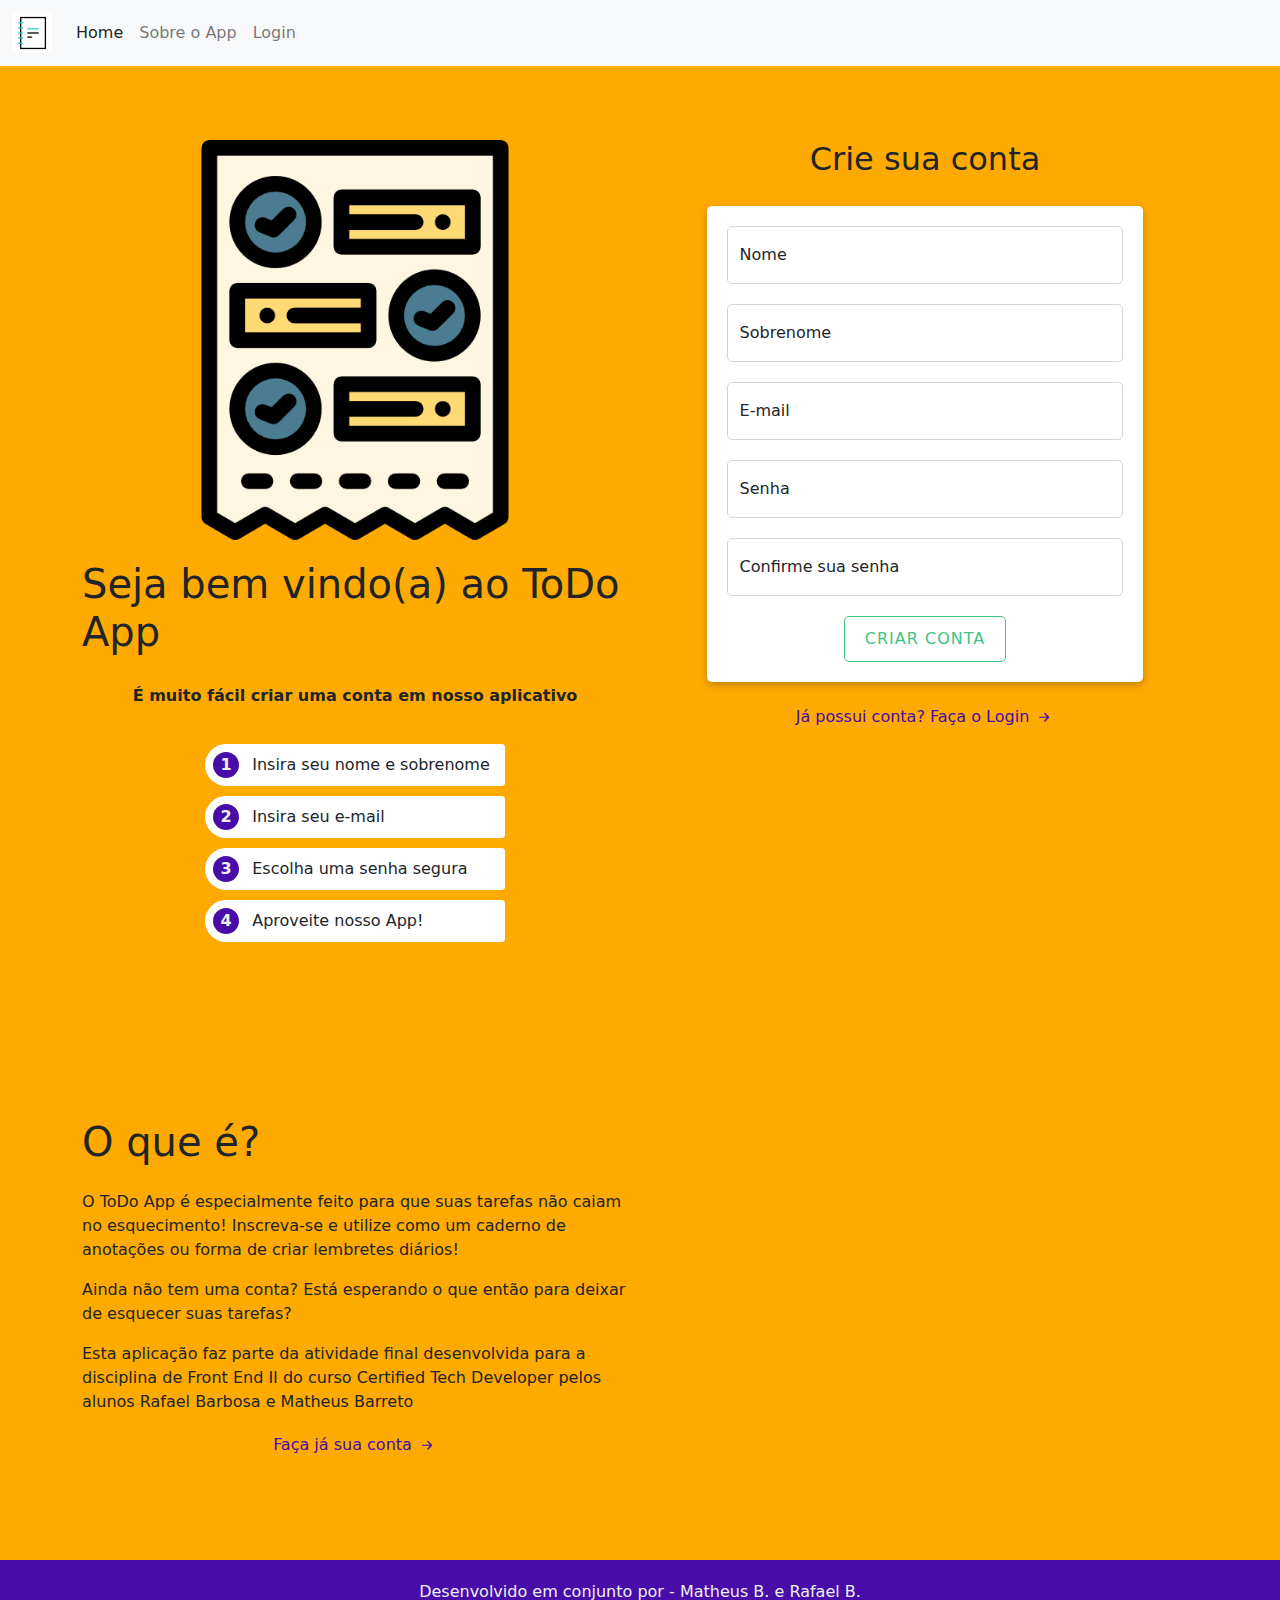
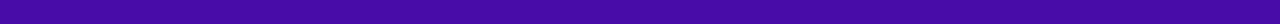
<file: index.html>
<!DOCTYPE html>
<html lang="en">

<head>
    <meta charset="UTF-8">
    <meta http-equiv="X-UA-Compatible" content="IE=edge">
    <meta name="viewport" content="width=device-width, initial-scale=1.0">
    <link rel="stylesheet" href="./assets/css/bootstrap.min.css">
    <link rel="stylesheet" href="./assets/css/bootstrap-icons.css">
    <link rel="stylesheet" href="./assets/css/style.css">
    <title>ToDo App - Criar Cadastro</title>
</head>

<body>
    <header>
        <nav class="navbar navbar-expand-lg navbar-light bg-light">
            <div class="container-fluid">
                <a class="navbar-brand" href="#"><img src="./assets/img/caderno.gif" alt="Logo ToDo App"></a>
                <button class="navbar-toggler" type="button" data-bs-toggle="collapse"
                    data-bs-target="#navbarSupportedContent" aria-controls="navbarSupportedContent"
                    aria-expanded="false" aria-label="Toggle navigation">
                    <span class="navbar-toggler-icon"></span>
                </button>
                <div class="collapse navbar-collapse" id="navbarSupportedContent">
                    <ul class="navbar-nav me-auto mb-2 mb-lg-0" id="main-menu">
                        <li class="nav-item">
                            <a class="nav-link active" aria-current="page" href="#top">Home</a>
                        </li>
                        <li class="nav-item">
                            <a class="nav-link" aria-current="page" href="#about">Sobre o App</a>
                        </li>
                        <li class="nav-item">
                            <a class="nav-link" href="login.html" id="loginMenuBtn">Login</a>
                        </li>
                    </ul>
                </div>

                <div class="d-flex flex-row user-data">
                    <i class="bi bi-person-circle d-none" id="iconUser"></i>
                    <div class="d-flex flex-column">
                      <p id="userName"></p>
                      <p id="userEmail"></p>
                    </div>    
                  </div>
            </div>
        </nav>
    </header>
    <span id="top"></span>
    <main>
        <section class="intro">
            <div class="container">
                <div class="row">
                    <div class="col-12 col-lg-6 texto-intro">

                        <img src="./assets/img/tarefas.png" alt="Logo ToDo App" class="logo">
                        <h1>Seja bem vindo(a) ao ToDo App</h1>
                        <p><b>É muito fácil criar uma conta em nosso aplicativo</b></p>
                        <ol class="step-create-account">
                            <li>Insira seu nome e sobrenome</li>
                            <li>Insira seu e-mail</li>
                            <li>Escolha uma senha segura</li>
                            <li>Aproveite nosso App!</li>
                        </ol>
                    </div>

                    <div class="col-12 col-lg-6 form-intro" id="createAccount">
                        <h2>Crie sua conta</h2>
                        <form name="formCreateAccount" id="formCreateAccount" class="form-data">
                            <div class="form-floating">
                                <input type="text" name="nome" id="nome" class="form-control" placeholder="Nome">
                                <label for="nome">Nome</label>
                            </div>

                            <div class="form-floating">
                                <input type="text" name="sobrenome" id="sobrenome" class="form-control"
                                    placeholder="Sobrenome">
                                <label for="sobrenome">Sobrenome</label>
                            </div>

                            <div class="form-floating">
                                <input type="email" name="email" id="email" class="form-control" placeholder="E-mail">
                                <label for="email">E-mail</label>
                            </div>

                            <div class="form-floating">
                                <input type="password" name="senha" id="senha" class="form-control" placeholder="Senha">
                                <label for="senha">Senha</label>
                            </div>

                            <div class="form-floating">
                                <input type="password" name="confirmaSenha" id="confirmaSenha" class="form-control"
                                    placeholder="Confirme sua Senha">
                                <label for="confirmaSenha">Confirme sua senha</label>
                            </div>
                            <button type="submit" class="button">Criar Conta</button>
                        </form>
                        <a href="login.html" class="btn-link">Já possui conta? Faça o Login</a>
                    </div>
                </div>
            </div>

        </section>

        <section class="about" id="about">
            <div class="container">
                <div class="row">

                    <div class="col-12 col-lg-6 d-flex flex-column justify-content-center">
                        <h1 class="mb-4">O que é?</h1>
                        <p>O ToDo App é especialmente feito para que suas tarefas não caiam no esquecimento! 
                        Inscreva-se e utilize como um caderno de anotações ou forma de criar lembretes diários!</p>
                        <p>Ainda não tem uma conta? Está esperando o que então para deixar de esquecer suas tarefas?</p>
                        <p>Esta aplicação faz parte da atividade final desenvolvida para a disciplina de Front End II do curso Certified Tech Developer pelos alunos Rafael Barbosa e Matheus Barreto</p>

                        <a href="#createAccount" class="btn-link">Faça já sua conta</a>
                    </div>

                </div>
            </div>
        </section>

        <!-- Modal de mensagem -->

        <div class="modal fade" id="modalMessage" tabindex="-1" aria-labelledby="modalUpdateTaskLabel" aria-hidden="true">
            <div class="modal-dialog">
              <div class="modal-content">
                <div class="modal-header">
                  <h5 class="modal-title" id="modalMessageTitle"></h5>
                  <button type="button" class="btn-close" data-bs-dismiss="modal" aria-label="Close"></button>
                </div>
                <div class="modal-body">
                  <i class="bi" id="modalMessageIcon"></i>
                  <p id="modalMessageBody"></p>
                </div>
                <div class="modal-footer">
                  <button type="button" class="btn btn-secondary" data-bs-dismiss="modal">Fechar</button>
                  <!-- <button type="button" class="btn btn-primary">Save changes</button> -->
                </div>
              </div>
            </div>
          </div>


    </main>

    <footer>
        Desenvolvido em conjunto por - Matheus B. e Rafael B. 
    </footer>

    <script src="./assets/js/bootstrap.min.js"></script>
    <script src="./assets/js/account.js"></script>
</body>

</html>
</file>
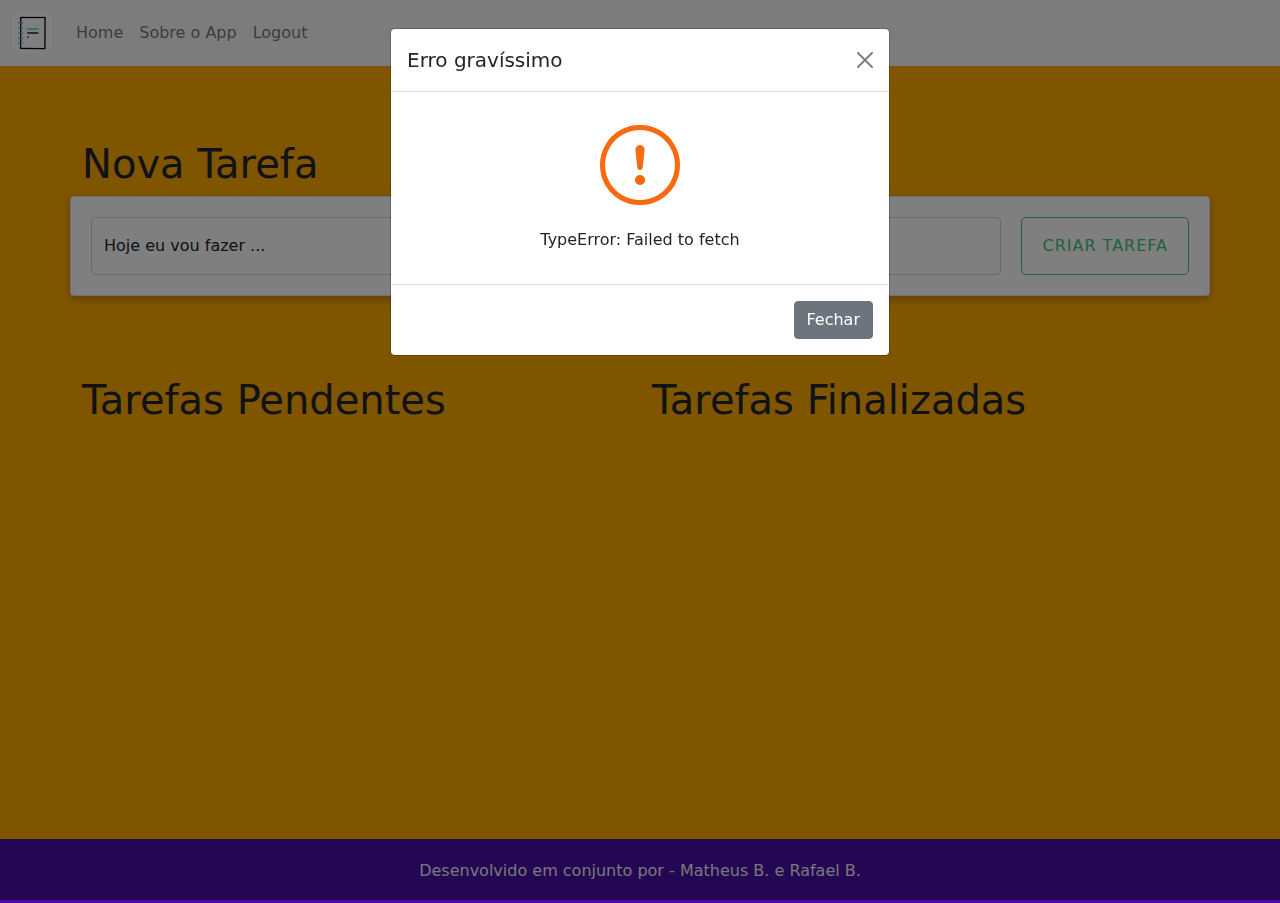
<file: app.html>
<!DOCTYPE html>
<html lang="en">

<head>
  <meta charset="UTF-8">
  <meta http-equiv="X-UA-Compatible" content="IE=edge">
  <meta name="viewport" content="width=device-width, initial-scale=1.0">
  <title>Nome do Usuário - ToDo App</title>
  <link rel="stylesheet" href="./assets/css/bootstrap.min.css">
  <link rel="stylesheet" href="./assets/css/bootstrap-icons.css">
  <link rel="stylesheet" href="./assets/css/style.css">
</head>

<body>
  <header>
    <nav class="navbar navbar-expand-lg navbar-light bg-light">
      <div class="container-fluid">
        <a class="navbar-brand" href="#"><img src="./assets/img/caderno.gif" alt="Logo ToDo App"></a>
        <button class="navbar-toggler" type="button" data-bs-toggle="collapse" data-bs-target="#navbarSupportedContent"
          aria-controls="navbarSupportedContent" aria-expanded="false" aria-label="Toggle navigation">
          <span class="navbar-toggler-icon"></span>
        </button>
        <div class="collapse navbar-collapse" id="navbarSupportedContent">
          <ul class="navbar-nav me-auto mb-2 mb-lg-0">
            <li class="nav-item">
              <a class="nav-link" aria-current="page" href="index.html">Home</a>
            </li>
            <li class="nav-item">
              <a class="nav-link" aria-current="page" href="index.html#about">Sobre o App</a>
            </li>
            <li class="nav-item">
              <a class="nav-link" id="logout">Logout</a>
            </li>
          </ul>
        </div>

        <div class="d-flex flex-row user-data">
          <i class="bi bi-person-circle d-none" id="iconUser"></i>
          <div class="d-flex flex-column">
            <p id="userName"></p>
            <p id="userEmail"></p>
          </div>    
        </div>
      </div>
    </nav>
  </header>

  <main class="app" id="main-app">
    <div class="container">
      <section class="novaTarefa">
        <h1>Nova Tarefa</h1>

        <div class="row">
          <div class="card">

            <form class="form-nova-tarefa" id="form-tarefa">
              <div class="form-floating">
                <input type="text" name="inputNovaTarefa" id="inputNovaTarefa" class="form-control" placeholder="">
                <label for="inputNovaTarefa">Hoje eu vou fazer ...</label>
              </div>
              <button type="submit" class="button" id="createTaskBtn" name="createTaskBtn">Criar Tarefa <span class="spinner-border text-success d-none" role="status" id="newTaskSpinner"></span></button>
            </form>

          </div>
        </div>
      </section>

      <div class="row tarefas">
        <div class="col-12 col-lg-6">

          <section class="tarefasPendentes">
            <h1>Tarefas Pendentes</h1>

            <ul class="lista-tarefas" id="tarefas-pendentes">
            </ul>

          </section>

        </div>

        <div class="col-12 col-lg-6">

          <section class="tarefasFinalizadas">
            <h1>Tarefas Finalizadas</h1>

            <ul class="lista-tarefas" id="tarefas-finalizadas">
            </ul>
          </section>

        </div>
      </div>
    </div>

    <!-- Modal de mensagem -->

    <div class="modal fade" id="modalMessage" tabindex="-1" aria-labelledby="modalUpdateTaskLabel" aria-hidden="true">
      <div class="modal-dialog">
        <div class="modal-content">
          <div class="modal-header">
            <h5 class="modal-title" id="modalMessageTitle"></h5>
            <button type="button" class="btn-close" data-bs-dismiss="modal" aria-label="Close"></button>
          </div>
          <div class="modal-body">
            <i class="bi" id="modalMessageIcon"></i>
            <p id="modalMessageBody"></p>
          </div>
          <div class="modal-footer">
            <button type="button" class="btn btn-secondary" data-bs-dismiss="modal">Fechar</button>
            <!-- <button type="button" class="btn btn-primary">Save changes</button> -->
          </div>
        </div>
      </div>
    </div>


    <!-- Modal do formulário de alteração da tarefa -->

    <div class="modal fade" id="modalUpdateTask" tabindex="-1" aria-labelledby="modalUpdateTaskLabel"
      aria-hidden="true">
      <div class="modal-dialog">
        <div class="modal-content">
          <div class="modal-header">
            <h5 class="modal-title" id="modalUpdateTaskLabel">Atualizar Tarefa</h5>
            <button type="button" class="btn-close" data-bs-dismiss="modal" aria-label="Close"></button>
          </div>
          <form id="form-update-task">
            <div class="modal-body">
              <div class="form-floating mb-3">
                <input type="text" name="inputUpdateTarefa" id="inputUpdateTarefa" class="form-control"
                  placeholder="Tarefa">
                <label for="tarefa">Tarefa</label>
              </div>
              <div class="form-check form-switch">
                <input class="form-check-input" type="checkbox" name="checkCompletedTask" id="checkCompletedTask">
                <label class="form-check-label" for="checkCompletedTask">Tarefa concluída</label>
              </div>

              <input type="checkbox" name="checkboxFirstState" id="checkboxFirstState" class="d-none">

            </div>
            <div class="modal-footer">
              <button type="button" class="btn btn-secondary" data-bs-dismiss="modal">Fechar</button>
              <button type="submit" class="btn btn-primary">Salvar Alterações</button>
            </div>
          </form>
        </div>
      </div>
    </div>

  </main>

  <footer>
    Desenvolvido em conjunto por - Matheus B. e Rafael B.
  </footer>

  <script src="./assets/js/bootstrap.min.js"></script>
  <script src="./assets/js/task.js"></script>

</body>

</html>
</file>
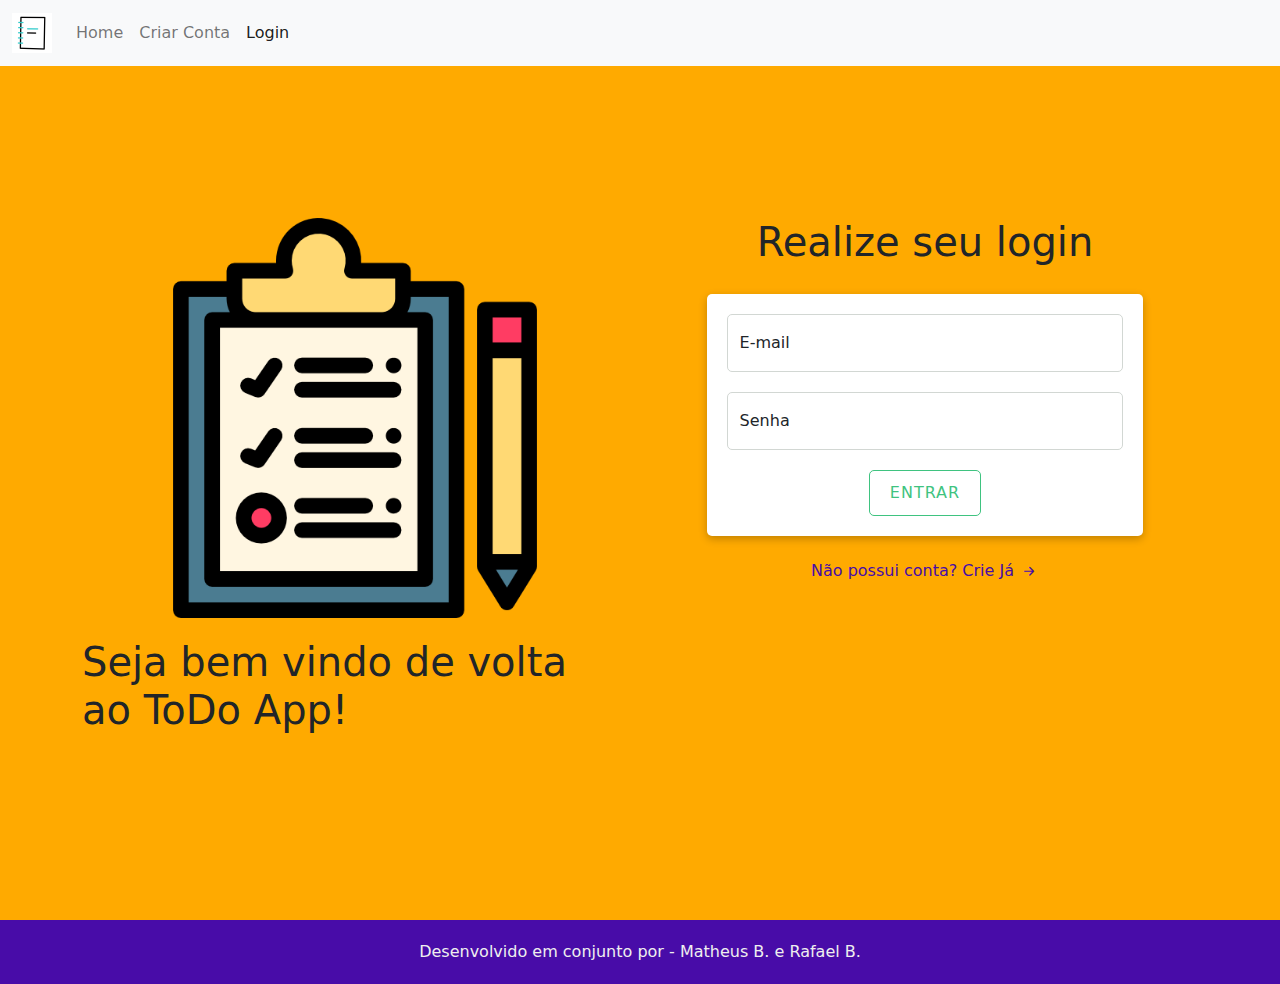
<file: login.html>
<!DOCTYPE html>
<html lang="en">

<head>
    <meta charset="UTF-8">
    <meta http-equiv="X-UA-Compatible" content="IE=edge">
    <meta name="viewport" content="width=device-width, initial-scale=1.0">
    <link rel="stylesheet" href="./assets/css/bootstrap.min.css">
    <link rel="stylesheet" href="./assets/css/bootstrap-icons.css">
    <link rel="stylesheet" href="./assets/css/style.css">
    <title>Login - ToDo App</title>
</head>

<body>
    <header>
        <nav class="navbar navbar-expand-lg navbar-light bg-light">
            <div class="container-fluid">
                <a class="navbar-brand" href="#"><img src="./assets/img/caderno.gif" alt="Logo ToDo App"></a>
                <button class="navbar-toggler" type="button" data-bs-toggle="collapse"
                    data-bs-target="#navbarSupportedContent" aria-controls="navbarSupportedContent"
                    aria-expanded="false" aria-label="Toggle navigation">
                    <span class="navbar-toggler-icon"></span>
                </button>
                <div class="collapse navbar-collapse" id="navbarSupportedContent">
                    <ul class="navbar-nav me-auto mb-2 mb-lg-0" id="main-menu">
                        <li class="nav-item">
                            <a class="nav-link" aria-current="page" href="index.html">Home</a>
                        </li>
                        <li class="nav-item">
                            <a class="nav-link" href="index.html">Criar Conta</a>
                        </li>
                        <li class="nav-item">
                            <a class="nav-link active" href="login.html" id="loginMenuBtn">Login</a>
                        </li>
                    </ul>
                </div>

                <div class="d-flex flex-row user-data">
                    <i class="bi bi-person-circle d-none" id="iconUser"></i>
                    <div class="d-flex flex-column">
                      <p id="userName"></p>
                      <p id="userEmail"></p>
                    </div>    
                  </div>
            </div>
        </nav>
    </header>
    <main class="login">
        <section class="intro">
            <div class="container">
                <div class="row">
                    <div class="col-12 col-lg-6 texto-intro">
                        <img src="./assets/img/prancheta.png" alt="Logo ToDo App" class="logo">
                        <h1>Seja bem vindo de volta ao ToDo App!</h1>
                    </div>
                    <div class="col-12 col-lg-6 form-intro">
                        <h1>Realize seu login</h1>
                        <form name="formLogin" id="formLogin" class="form-data">
                            <div class="form-floating">
                                <input type="text" name="emailLogin" id="emailLogin" placeholder="E-mail"
                                    class="form-control">
                                <label for="emailLogin">E-mail</label>
                            </div>

                            <div class="form-floating">
                                <input type="password" name="senhaLogin" id="senhaLogin" placeholder="Senha"
                                    class="form-control">
                                <label for="senhaLogin">Senha</label>
                            </div>
                            <button type="submit" class="button" id="loginBtn">Entrar</button>
                        </form>
                        <a href="index.html" class="btn-link">Não possui conta? Crie Já</a>
                    </div>
                </div>

            </div>

        </section>

        <div class="modal fade" id="modalMessage" tabindex="-1" aria-labelledby="modalUpdateTaskLabel" aria-hidden="true">
            <div class="modal-dialog">
              <div class="modal-content">
                <div class="modal-header">
                  <h5 class="modal-title" id="modalMessageTitle"></h5>
                  <button type="button" class="btn-close" data-bs-dismiss="modal" aria-label="Close"></button>
                </div>
                <div class="modal-body">
                  <i class="bi" id="modalMessageIcon"></i>
                  <p id="modalMessageBody"></p>
                </div>
                <div class="modal-footer">
                  <button type="button" class="btn btn-secondary" data-bs-dismiss="modal">Fechar</button>
                </div>
              </div>
            </div>
          </div>
    </main>

    <footer>
        Desenvolvido em conjunto por - Matheus B. e Rafael B.
    </footer>

    <script src="./assets/js/bootstrap.min.js"></script>
    <script src="./assets/js/account.js"></script>
</body>

</html>
</file>
<file: assets/css/style.css>
body {
  background-color: #ffaa00;
  background-image: url("data:mage/svg+xml,%3Csvg xmlns='http://www.w3.org/2000/svg' width='100%25' height='100%25' viewBox='0 0 1600 800'%3E%3Cg %3E%3Cpath fill='%23ffb100' d='M486 705.8c-109.3-21.8-223.4-32.2-335.3-19.4C99.5 692.1 49 703 0 719.8V800h843.8c-115.9-33.2-230.8-68.1-347.6-92.2C492.8 707.1 489.4 706.5 486 705.8z'/%3E%3Cpath fill='%23ffb800' d='M1600 0H0v719.8c49-16.8 99.5-27.8 150.7-33.5c111.9-12.7 226-2.4 335.3 19.4c3.4 0.7 6.8 1.4 10.2 2c116.8 24 231.7 59 347.6 92.2H1600V0z'/%3E%3Cpath fill='%23ffbe00' d='M478.4 581c3.2 0.8 6.4 1.7 9.5 2.5c196.2 52.5 388.7 133.5 593.5 176.6c174.2 36.6 349.5 29.2 518.6-10.2V0H0v574.9c52.3-17.6 106.5-27.7 161.1-30.9C268.4 537.4 375.7 554.2 478.4 581z'/%3E%3Cpath fill='%23ffc500' d='M0 0v429.4c55.6-18.4 113.5-27.3 171.4-27.7c102.8-0.8 203.2 22.7 299.3 54.5c3 1 5.9 2 8.9 3c183.6 62 365.7 146.1 562.4 192.1c186.7 43.7 376.3 34.4 557.9-12.6V0H0z'/%3E%3Cpath fill='%23ffcc00' d='M181.8 259.4c98.2 6 191.9 35.2 281.3 72.1c2.8 1.1 5.5 2.3 8.3 3.4c171 71.6 342.7 158.5 531.3 207.7c198.8 51.8 403.4 40.8 597.3-14.8V0H0v283.2C59 263.6 120.6 255.7 181.8 259.4z'/%3E%3Cpath fill='%23ffd914' d='M1600 0H0v136.3c62.3-20.9 127.7-27.5 192.2-19.2c93.6 12.1 180.5 47.7 263.3 89.6c2.6 1.3 5.1 2.6 7.7 3.9c158.4 81.1 319.7 170.9 500.3 223.2c210.5 61 430.8 49 636.6-16.6V0z'/%3E%3Cpath fill='%23ffe529' d='M454.9 86.3C600.7 177 751.6 269.3 924.1 325c208.6 67.4 431.3 60.8 637.9-5.3c12.8-4.1 25.4-8.4 38.1-12.9V0H288.1c56 21.3 108.7 50.6 159.7 82C450.2 83.4 452.5 84.9 454.9 86.3z'/%3E%3Cpath fill='%23ffef3d' d='M1600 0H498c118.1 85.8 243.5 164.5 386.8 216.2c191.8 69.2 400 74.7 595 21.1c40.8-11.2 81.1-25.2 120.3-41.7V0z'/%3E%3Cpath fill='%23fff852' d='M1397.5 154.8c47.2-10.6 93.6-25.3 138.6-43.8c21.7-8.9 43-18.8 63.9-29.5V0H643.4c62.9 41.7 129.7 78.2 202.1 107.4C1020.4 178.1 1214.2 196.1 1397.5 154.8z'/%3E%3Cpath fill='%23ffff66' d='M1315.3 72.4c75.3-12.6 148.9-37.1 216.8-72.4h-723C966.8 71 1144.7 101 1315.3 72.4z'/%3E%3C/g%3E%3C/svg%3E");
  background-attachment: fixed;
  background-size: cover;
}

@-webkit-keyframes pendingTask {
  0% {
    background-color: #f9690e;
  }
  100% {
    background-color: #f39c12;
  }
}

@keyframes pendingTask {
  0% {
    background-color: #f9690e;
  }
  100% {
    background-color: #f39c12;
  }
}

@-webkit-keyframes finishedTask {
  0% {
    background-color: #1e824c;
  }
  100% {
    background-color: #2ecc71;
  }
}

@keyframes finishedTask {
  0% {
    background-color: #1e824c;
  }
  100% {
    background-color: #2ecc71;
  }
}

header {
  position: fixed;
  width: 100%;
  z-index: 999;
}

nav .navbar-brand img {
  max-height: 40px;
}

section {
  padding: 80px 0;
}

button {
  display: -webkit-box;
  display: -ms-flexbox;
  display: flex;
  -webkit-box-align: center;
      -ms-flex-align: center;
          align-items: center;
  gap: 10px;
}

a {
  cursor: pointer;
}

.intro {
  padding-top: 140px;
  display: -webkit-box;
  display: -ms-flexbox;
  display: flex;
  -webkit-box-pack: center;
      -ms-flex-pack: center;
          justify-content: center;
  -webkit-box-align: center;
      -ms-flex-align: center;
          align-items: center;
}

.intro .logo {
  max-height: 400px;
  margin: 0 auto;
}

.intro .texto-intro, .intro .form-intro {
  display: -webkit-box;
  display: -ms-flexbox;
  display: flex;
  -webkit-box-orient: vertical;
  -webkit-box-direction: normal;
      -ms-flex-direction: column;
          flex-direction: column;
  -webkit-box-align: center;
      -ms-flex-align: center;
          align-items: center;
  gap: 20px;
}

.login .intro {
  height: 100vh;
}

.step-create-account {
  counter-reset: li;
  list-style: none;
  padding: 0;
  display: -webkit-box;
  display: -ms-flexbox;
  display: flex;
  -webkit-box-orient: vertical;
  -webkit-box-direction: normal;
      -ms-flex-direction: column;
          flex-direction: column;
  gap: 10px;
}

.step-create-account li {
  background-color: #fff;
  border-radius: 30px 5px 5px 30px;
  padding: 5px 15px 5px 5px;
}

.step-create-account li::before {
  content: counter(li);
  counter-increment: li;
  background: #480ca8;
  color: #efefef;
  width: 2rem;
  height: 2rem;
  display: -webkit-inline-box;
  display: -ms-inline-flexbox;
  display: inline-flex;
  -webkit-box-align: center;
      -ms-flex-align: center;
          align-items: center;
  -webkit-box-pack: center;
      -ms-flex-pack: center;
          justify-content: center;
  border: 3px solid #fff;
  font-weight: bold;
  border-radius: 50%;
  margin-right: 10px;
}

.button {
  width: -webkit-fit-content;
  width: -moz-fit-content;
  width: fit-content;
  padding: 10px 20px;
  margin: 0 auto;
  border: 1px solid #3fc380;
  border-radius: 5px;
  color: #3fc380;
  background: transparent;
  -webkit-transition: .3s ease-in-out;
  transition: .3s ease-in-out;
  text-transform: uppercase;
  letter-spacing: 1px;
}

.button:hover {
  background: #3fc380;
  color: #efefef;
}

.btn-link {
  color: #480ca8;
  text-decoration: none;
  display: -webkit-box;
  display: -ms-flexbox;
  display: flex;
  -webkit-box-orient: horizontal;
  -webkit-box-direction: normal;
      -ms-flex-direction: row;
          flex-direction: row;
  -webkit-box-align: center;
      -ms-flex-align: center;
          align-items: center;
  -webkit-box-pack: center;
      -ms-flex-pack: center;
          justify-content: center;
  gap: 5px;
}

.btn-link::after {
  content: '\F135';
  font-family: "bootstrap-icons";
  -webkit-transition: .3s ease-in-out;
  transition: .3s ease-in-out;
  font-size: 1.25rem;
}

.btn-link:hover::after {
  -webkit-transform: translateX(10px);
          transform: translateX(10px);
}

.btn-link:hover {
  color: #480ca8;
}

.form-data {
  padding: 20px;
  display: -webkit-box;
  display: -ms-flexbox;
  display: flex;
  -webkit-box-orient: vertical;
  -webkit-box-direction: normal;
      -ms-flex-direction: column;
          flex-direction: column;
  gap: 20px;
  background: #fff;
  border-radius: 5px;
  width: 80%;
  margin: 0 auto;
  -webkit-box-shadow: rgba(0, 0, 0, 0.24) 0px 3px 8px;
          box-shadow: rgba(0, 0, 0, 0.24) 0px 3px 8px;
}

.form-data input {
  border: 1px solid #d2d7d3;
  padding: 5px;
  border-radius: 5px;
}

.about .img-about img {
  width: 100%;
}

.app {
  min-height: 91vh;
}

.app .card {
  padding: 20px;
  -webkit-box-shadow: rgba(0, 0, 0, 0.24) 0px 3px 8px;
          box-shadow: rgba(0, 0, 0, 0.24) 0px 3px 8px;
}

.app section {
  padding: 0;
}

.app .novaTarefa {
  padding-top: 140px;
}

.app .tarefas {
  padding: 80px 0;
}

.form-nova-tarefa {
  display: -webkit-box;
  display: -ms-flexbox;
  display: flex;
}

.form-nova-tarefa .form-floating {
  -webkit-box-flex: 1;
      -ms-flex-positive: 1;
          flex-grow: 1;
  padding-right: 20px;
}

.lista-tarefas {
  list-style: none;
  padding: 0;
  display: -webkit-box;
  display: -ms-flexbox;
  display: flex;
  -webkit-box-orient: vertical;
  -webkit-box-direction: normal;
      -ms-flex-direction: column;
          flex-direction: column;
  gap: 10px;
}

.lista-tarefas li {
  background-color: #fff;
  border-radius: 5px;
  padding: 5px;
  display: -webkit-box;
  display: -ms-flexbox;
  display: flex;
  -webkit-box-pack: justify;
      -ms-flex-pack: justify;
          justify-content: space-between;
  -webkit-box-align: center;
      -ms-flex-align: center;
          align-items: center;
  gap: 10px;
}

.lista-tarefas li::before {
  content: '';
  background: #480ca8;
  color: #efefef;
  display: block;
  width: 10px;
  height: 10px;
  font-weight: bold;
  border-radius: 50%;
  -ms-flex-negative: 0;
      flex-shrink: 0;
  margin-left: 5px;
}

.lista-tarefas li div {
  display: -webkit-box;
  display: -ms-flexbox;
  display: flex;
  gap: 10px;
}

.lista-tarefas li span {
  -webkit-box-flex: 1;
      -ms-flex-positive: 1;
          flex-grow: 1;
  text-align: left;
}

.lista-tarefas li i {
  font-size: 1.25rem;
}

.tarefasPendentes li {
  background-color: #fdf5d3;
}

.tarefasPendentes li::before {
  -webkit-animation-name: pendingTask;
          animation-name: pendingTask;
  -webkit-animation-duration: 1s;
          animation-duration: 1s;
  -webkit-animation-iteration-count: infinite;
          animation-iteration-count: infinite;
  -webkit-animation-direction: alternate;
          animation-direction: alternate;
}

.tarefasFinalizadas li {
  background-color: #eeffec;
  color: #949494;
}

.tarefasFinalizadas li::before {
  -webkit-animation-name: finishedTask;
          animation-name: finishedTask;
  -webkit-animation-duration: 1s;
          animation-duration: 1s;
  -webkit-animation-iteration-count: infinite;
          animation-iteration-count: infinite;
  -webkit-animation-direction: alternate;
          animation-direction: alternate;
}

.tarefasFinalizadas li i {
  color: #0a0a0a;
}

#modalMessage .modal-body {
  text-align: center;
}

#modalMessage i {
  font-size: 5rem;
}

#modalMessage .bi-exclamation-circle {
  color: #f9690e;
}

#modalMessage .bi-info-circle {
  color: #26a65b;
}

.user-data p {
  margin: 0;
  padding: 0;
}

.user-data i {
  font-size: 2rem;
  margin-right: 10px;
}

footer {
  margin-top: 20px;
  text-align: center;
  background: #480ca8;
  color: #efefef;
  padding: 20px;
}
/*# sourceMappingURL=style.css.map */
</file>
